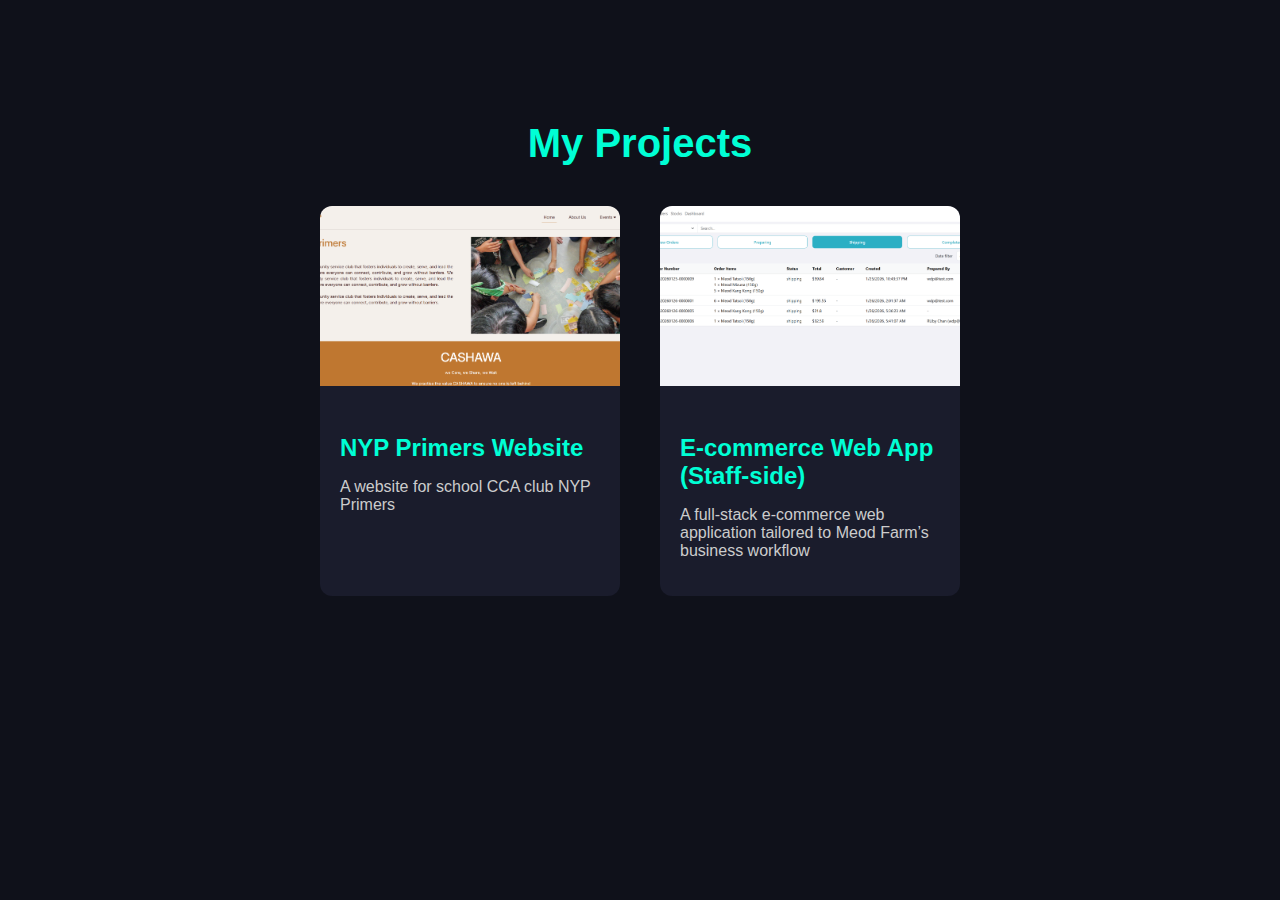
<file: index.html>
<!DOCTYPE html>
<html lang="en">
<head>
    <meta charset="UTF-8">
    <meta name="viewport" content="width=device-width, initial-scale=1.0">
    <title>Document</title>
    <link rel="stylesheet" href="home.css">
    <script>
        function navigateTo(url) {
      window.location.href = url;
    }
    </script>
</head>
<body>
    <section class="projects-overview">
      <h2>My Projects</h2>
      <div class="projects-container">

        <!-- Project 1 -->
        <div class="project-card" onclick="navigateTo('primers.html')">
          <img src="assets/nyp_primers/home.png" alt="Project 1 Screenshot">
          <div class="project-info">
            <h3>NYP Primers Website</h3>
            <p>A website for school CCA club NYP Primers</p>
          </div>
        </div>

        <!-- Project 2 -->
        <div class="project-card" onclick="navigateTo('meod.html')">
          <img src="assets/meod/orders_page.png" alt="Project 2 Screenshot">
          <div class="project-info">
            <h3>E-commerce Web App (Staff-side)</h3>
            <p>A full-stack e-commerce web application tailored to Meod Farm’s business workflow</p>
          </div>
        </div>

      </div>
    </section>

</body>
</html>
</file>
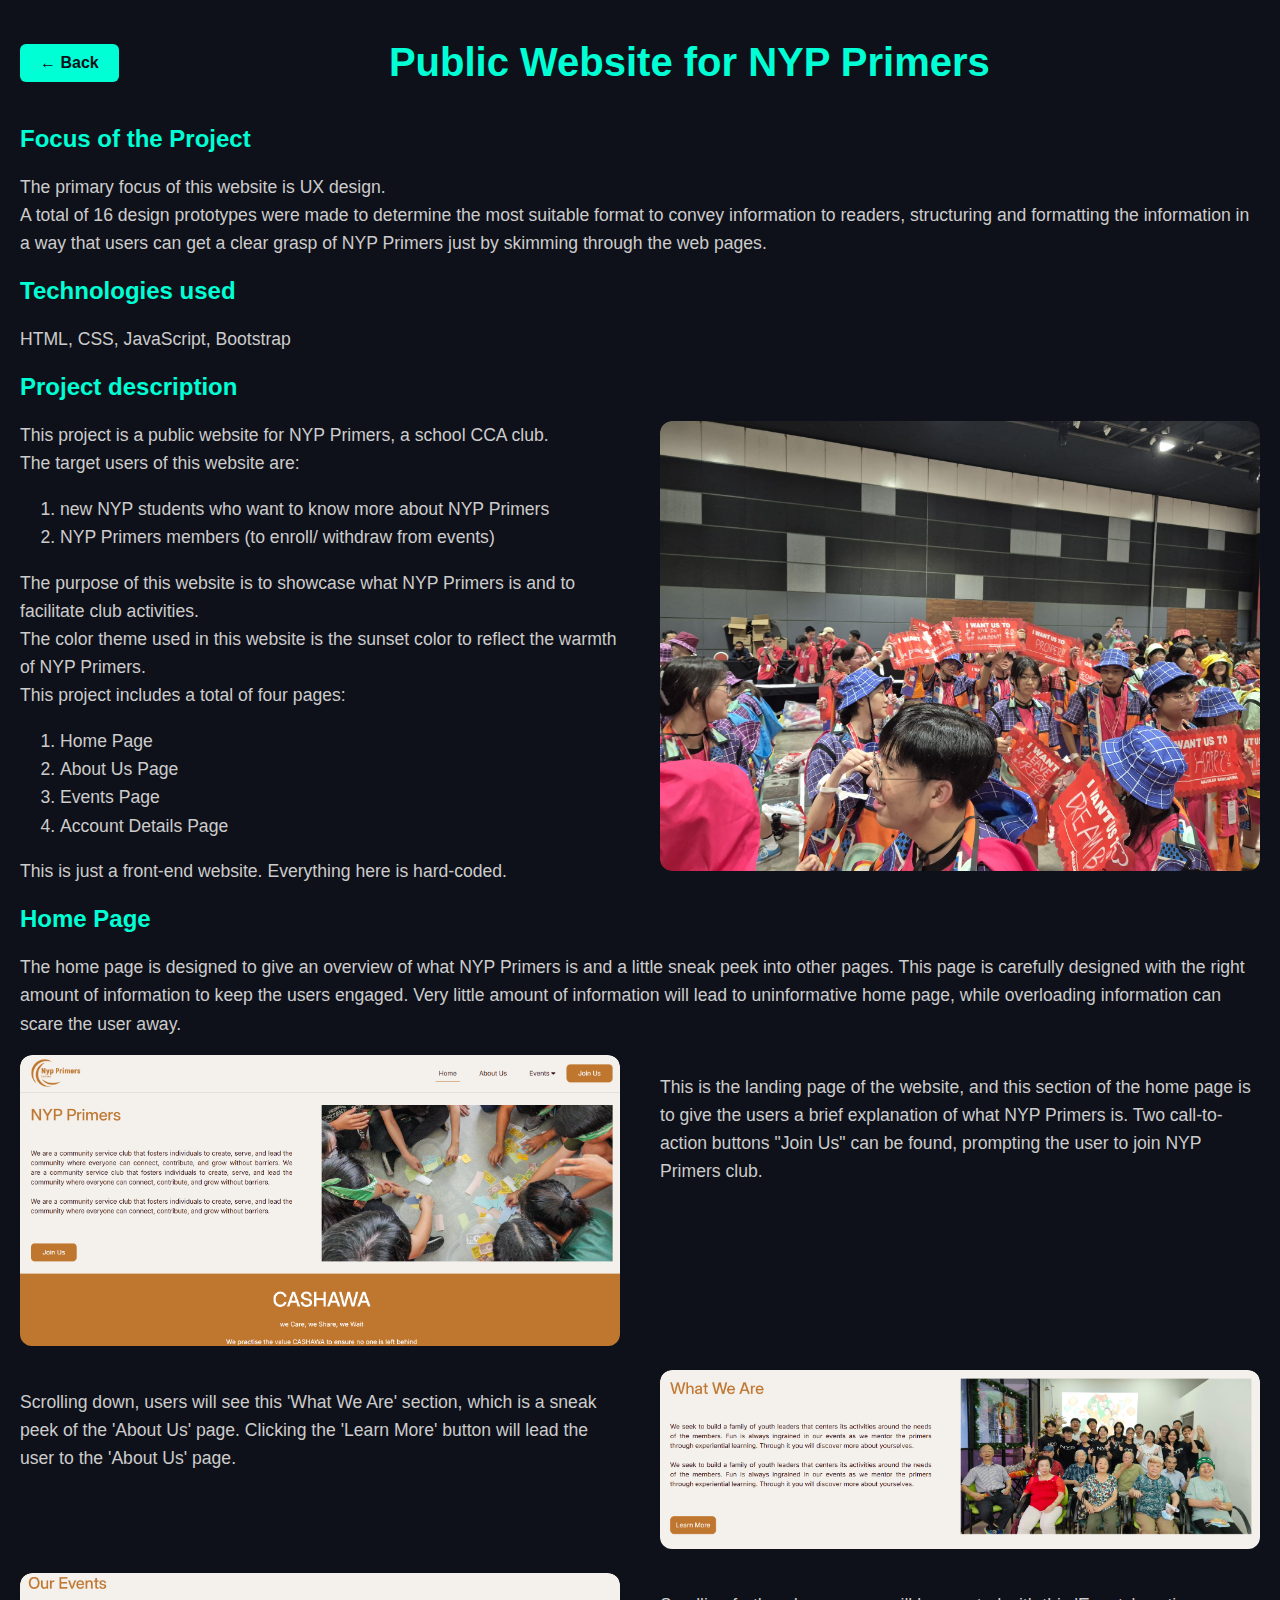
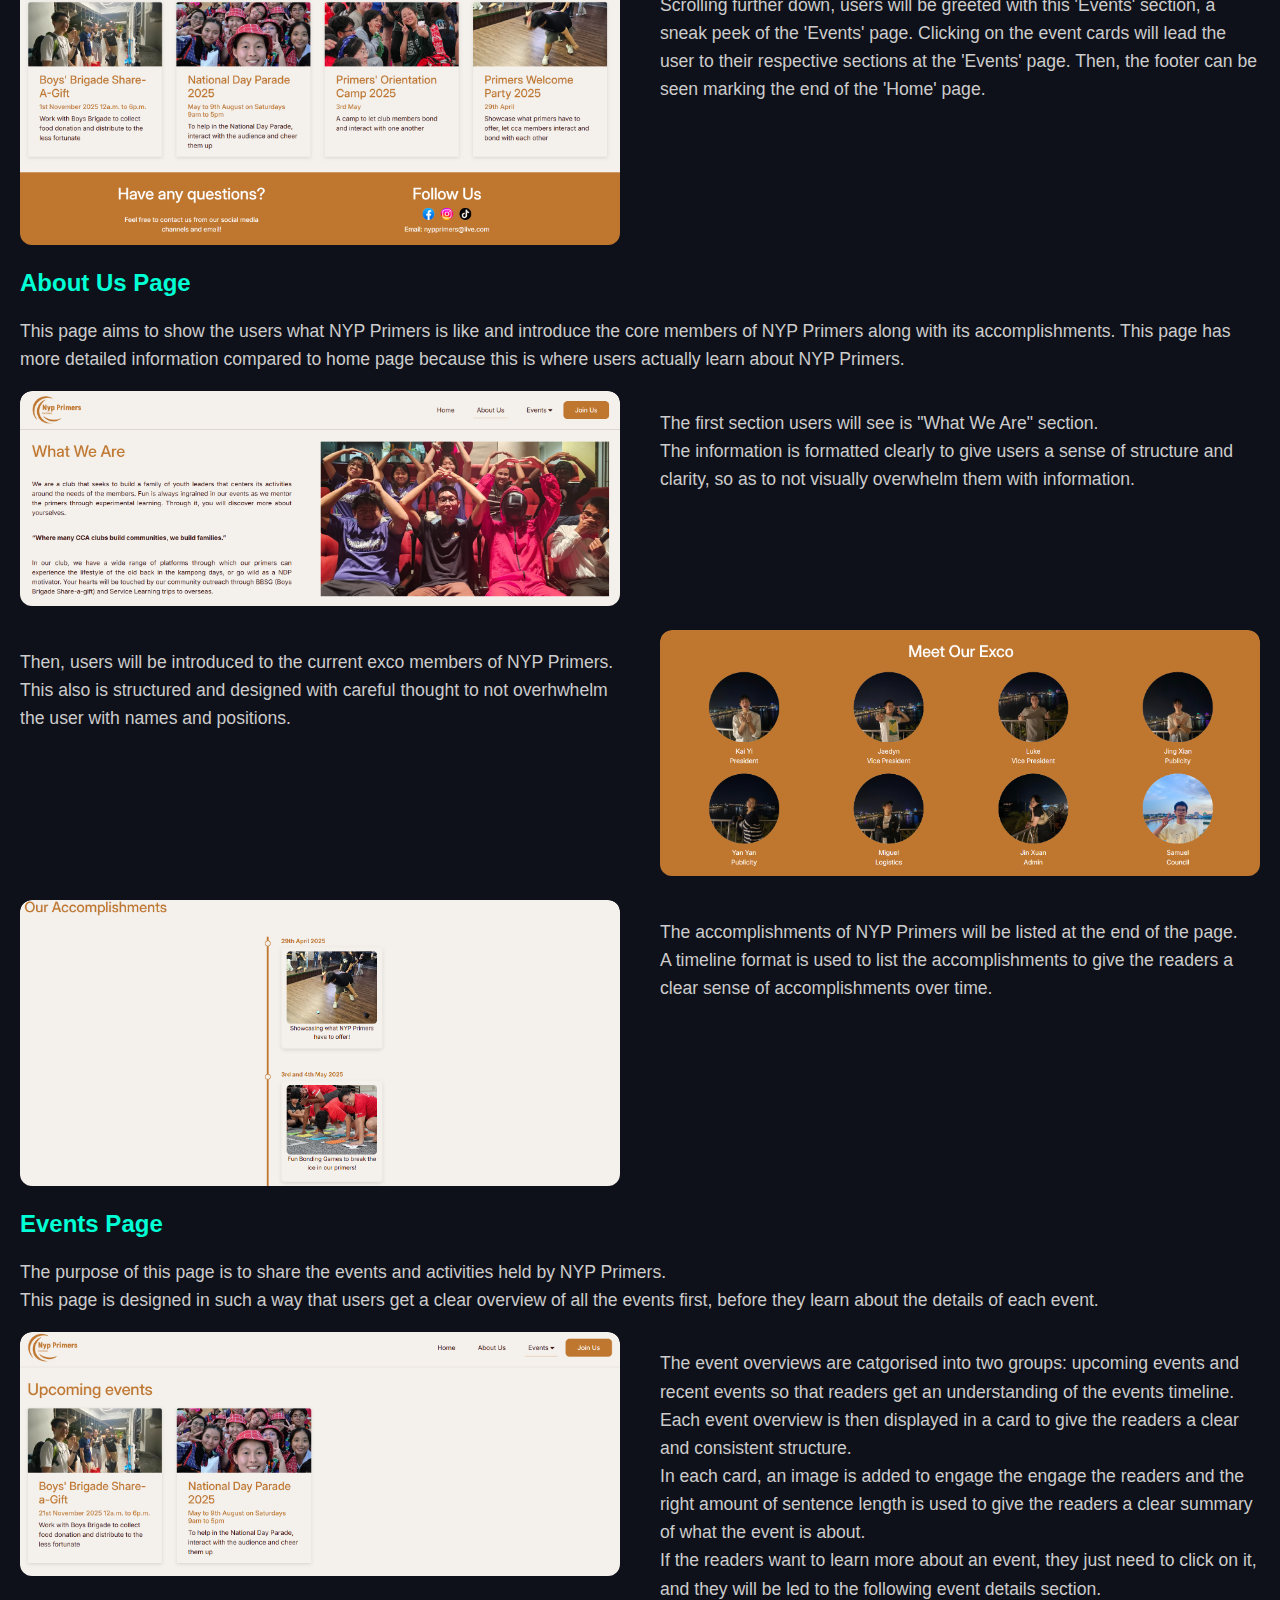
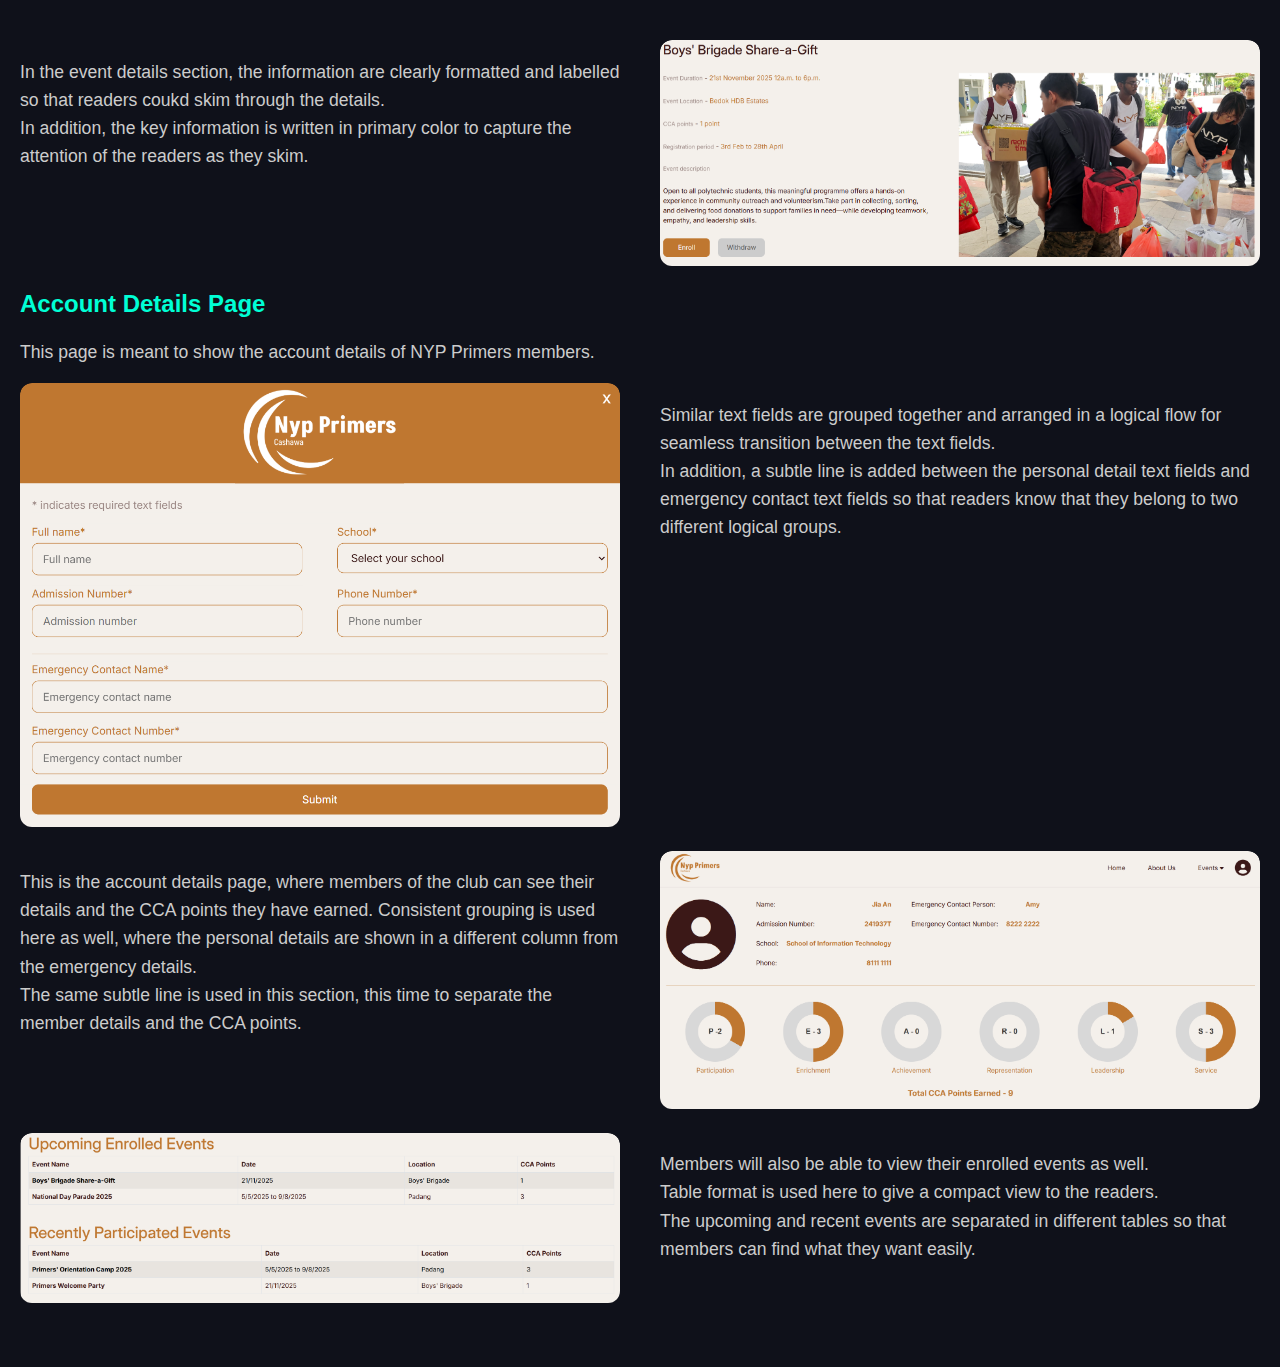
<file: primers.html>
<!DOCTYPE html>
<html lang="en">
<head>
  <meta charset="UTF-8">
  <meta name="viewport" content="width=device-width, initial-scale=1.0">
  <title>NYP Primers Project</title>
  <link rel="stylesheet" href="home.css">
  <link rel="stylesheet" href="style.css">
</head>
<body>
  <div class="project-page">

    <div class="project-header">
      <a class="back-btn" href="index.html">← Back</a>
      <h1 class="project-title">Public Website for NYP Primers</h1>
    </div>

    <div class="project-overview">
      <h2>Focus of the Project</h2>
      <p class="image-description">
        The primary focus of this website is UX design. <br>
        A total of 16 design prototypes were made to determine
        the most suitable format to convey information to readers, structuring and formatting the information in a way that users can get a clear grasp
        of NYP Primers just by skimming through the web pages.
        </p>

        <h2>Technologies used</h2>
        <p class="image-description">
        HTML, CSS, JavaScript, Bootstrap
        </p>

        <h2>Project description</h2>

        <div class="project-row">
          <div class="image-description">
                This project is a public website for NYP Primers, a school CCA club. <br>
                
                The target users of this website are:
                <ol>
                  <li>new NYP students who want to know more about NYP Primers</li>
                  <li>NYP Primers members (to enroll/ withdraw from events)</li>
                </ol> 
                The purpose of this website is to showcase what NYP Primers is and to facilitate club activities. <br>
                The color theme used in this website is the sunset color to reflect the warmth of NYP Primers. <br>
                This project includes a total of four pages: 
                <ol>
                  <li><a href="#home-page">Home Page</a></li>
                  <li><a href="#about-us-page">About Us Page</a></li>
                  <li><a href="#events-page">Events Page</a></li>
                  <li><a href="#account-details-page">Account Details Page</a></li>
                </ol> 
                This is just a front-end website. Everything here is hard-coded.
          </div>

          <div class="img-container" id="overview-img-container">
              <img src="assets/nyp_primers/ndp.jpg" alt="NYP Primers Screenshot">
          </div>
        </div>
        
    </div>

    

    <div class="project-content">
        <div class="section-overview" id="home-page">
            <h2>Home Page</h2>
            <p class="image-description">
                The home page is designed to give an overview of what NYP Primers is and a little sneak peek into other pages. 
                This page is carefully designed with the right amount of information to keep the users engaged. 
                Very little amount of information will lead to uninformative home page, while overloading information can scare the user away.
            </p>
        </div>

        <div class="page-content">
                <div class="home project-row">
                    <div class="img-container">
                        <img src="assets/nyp_primers/home.png" alt="NYP Primers Screenshot">
                    </div>
                
                    <div class="image-description">
                      <p>
                        This is the landing page of the website, and this section of the home page is to give the users a brief explanation of what NYP Primers is.
                        Two call-to-action buttons "Join Us" can be found, prompting the user to join NYP Primers club.                
                      </p>

                    </div>   
                </div>
            
                <div class="home project-row">
                    <div class="img-container">
                        <img src="assets/nyp_primers/home-what-we-are.png" alt="NYP Primers Screenshot">
                    </div>
                
                    <div class="image-description">
                      <p>
                        Scrolling down, users will see this 'What We Are' section, which is a sneak peek of the 'About Us' page.
                        Clicking the 'Learn More' button will lead the user to the 'About Us' page.            
                      </p>

                    </div>   
                </div>
            
                <div class="home project-row">
                    <div class="img-container">
                        <img src="assets/nyp_primers/home-events.png" alt="NYP Primers Screenshot">
                    </div>
                
                    <div class="image-description">
                      <p>
                        Scrolling further down, users will be greeted with this 'Events' section, a sneak peek of the 'Events' page.
                        Clicking on the event cards will lead the user to their respective sections at the 'Events' page.
                        Then, the footer can be seen marking the end of the 'Home' page.          
                      </p>

                    </div>   
                </div>
            </div>

        

        <div class="section-overview" id="about-us-page">
            <h2>About Us Page</h2>
            <p class="image-description">
                This page aims to show the users what NYP Primers is like and introduce the core members of NYP Primers along with its accomplishments.
                This page has more detailed information compared to home page because this is where users actually learn about NYP Primers.
            </p>
        </div>

        <div class="page-content">
              <div class="home project-row">
                    <div class="img-container">
                        <img src="assets/nyp_primers/aboutus.png" alt="NYP Primers Screenshot">
                    </div>
                
                    <div class="image-description">
                      <p>
                        The first section users will see is "What We Are" section. <br>
                        The information is formatted clearly to give users a sense of structure and clarity, so as to not visually overwhelm them with information.         
                      </p>

                    </div>   
                </div>

                <div class="home project-row">
                    <div class="img-container">
                        <img src="assets/nyp_primers/exco.png" alt="NYP Primers Screenshot">
                    </div>
                
                    <div class="image-description">
                      <p>
                        Then, users will be introduced to the current exco members of NYP Primers. <br>
                        This also is structured and designed with careful thought to not overhwhelm the user with names and positions.          
                      </p>

                    </div>   
                </div>

                <div class="home project-row">
                    <div class="img-container">
                        <img src="assets/nyp_primers/accomplishments.png" alt="NYP Primers Screenshot">
                    </div>
                
                    <div class="image-description">
                      <p>
                        The accomplishments of NYP Primers will be listed at the end of the page. <br>
                        A timeline format is used to list the accomplishments to give the readers a clear sense of accomplishments over time.           
                      </p>

                    </div>   
                </div>
            </div>

        <div class="section-overview" id="events-page">
            <h2>Events Page</h2>
            <p class="image-description">
                The purpose of this page is to share the events and activities held by NYP Primers. <br>
                This page is designed in such a way that users get a clear overview of all the events first, 
                before they learn about the details of each event. 
            </p>
        </div>

        <div class="page-content">
              <div class="home project-row">
                  <div class="img-container">
                      <img src="assets/nyp_primers/upcoming_events.png" alt="NYP Primers Screenshot">
                  </div>
              
                  <div class="image-description">
                    <p>
                      The event overviews are catgorised into two groups: upcoming events and recent events so that readers get an understanding of the events timeline. <br>
                      Each event overview is then displayed in a card to give the readers a clear and consistent structure. <br>
                      In each card, an image is added to engage the engage the readers and the right amount of sentence length is used to give the readers a clear
                      summary of what the event is about. <br>
                      If the readers want to learn more about an event, they just need to click on it, and they will be led to the following event details section.
                    </p>
                  </div>   
              </div>
              <div class="home project-row">
                  <div class="img-container">
                      <img src="assets/nyp_primers/event-details.png" alt="NYP Primers Screenshot">
                  </div>
              
                  <div class="image-description">
                    <p>
                      In the event details section, the information are clearly formatted and labelled so that readers coukd skim through the details.<br>
                      In addition, the key information is written in primary color to capture the attention of the readers as they skim.        
                    </p>
                  </div>   
              </div>
          </div>

        <div class="section-overview" id="account-details-page">
            <h2>Account Details Page</h2>
            <p class="image-description">
                This page is meant to show the account details of NYP Primers members.
            </p>
        </div>

        <div class="page-content">
                <div class="home project-row">
                    <div class="img-container">
                        <img src="assets/nyp_primers/login.png" alt="NYP Primers Screenshot">
                    </div>
                
                    <div class="image-description">
                      <p>
                        Similar text fields are grouped together and arranged in a logical flow for seamless transition between the text fields. <br>
                        In addition, a subtle line is added between the personal detail text fields and emergency contact text fields so that readers 
                        know that they belong to two different logical groups.
                      </p>

                    </div>   
                </div>
            
                <div class="home project-row">
                    <div class="img-container">
                        <img src="assets/nyp_primers/account-details.png" alt="NYP Primers Screenshot">
                    </div>
                
                    <div class="image-description">
                      <p>
                        This is the account details page, where members of the club can see their details and the CCA points they have earned.
                        Consistent grouping is used here as well, where the personal details are shown in a different column from the emergency details. <br>
                        The same subtle line is used in this section, this time to separate the member details and the CCA points.
                      </p>

                    </div>   
                </div>
            
                <div class="home project-row">
                    <div class="img-container">
                        <img src="assets/nyp_primers/account-table.png" alt="NYP Primers Screenshot">
                    </div>
                
                    <div class="image-description">
                      <p>
                        Members will also be able to view their enrolled events as well. <br>
                        Table format is used here to give a compact view to the readers. <br>
                        The upcoming and recent events are separated in different tables so that members can find what they want easily. 
                      </p>

                    </div>   
                </div>
            </div>


      
    </div>

  </div>

</body>
</html>
</file>
<file: home.css>
body{
    background-color: #0f111a; /* dark theme */
}
.projects-overview {
  
  color: #f5f5f5;
  padding: 80px 20px;
  font-family: 'Roboto', sans-serif;
  text-align: center;
}

.projects-overview h2 {
  font-size: 2.5rem;
  margin-bottom: 40px;
  color: #00ffd5; /* techy neon accent */
}

.projects-container {
  display: flex;
  gap: 40px;
  justify-content: center;
  flex-wrap: wrap;
}

.project-card {
  background-color: #1a1c2c;
  border-radius: 12px;
  overflow: hidden;
  width: 300px;
  cursor: pointer;
  transition: transform 0.3s, box-shadow 0.3s;
}

.project-card:hover {
  transform: translateY(-5px);
  box-shadow: 0 10px 20px rgba(0, 255, 213, 0.3);
}

.project-card img {
  width: 100%;
  height: 180px;
  object-fit: cover;
}

.project-info {
  padding: 20px;
  text-align: left;
}

.project-info h3 {
  font-size: 1.5rem;
  margin-bottom: 10px;
  color: #00ffd5;
}

.project-info p {
  font-size: 1rem;
  color: #ccc;
}
</file>
<file: style.css>
html {
  scroll-behavior: smooth;
}

body {
  background-color: #0f111a;
  font-family: 'Roboto', sans-serif;
  color: #f5f5f5;
  margin: 0;
  padding: 0;
}
.project-page {
  margin: 0 auto;
  padding: 40px 20px;
}
/* Top bar with back button and title */
.project-header {
  display: flex;
  justify-content: space-between;
  align-items: center;
  margin-bottom: 40px;
  flex-wrap: wrap;
}
.back-btn {
  padding: 10px 20px;
  background-color: #00ffd5;
  color: #0f111a;
  border-radius: 6px;
  font-weight: bold;
  text-decoration: none;
  transition: background 0.3s;
}
.back-btn:hover {
  background-color: #00bfa1;
}
.project-title {
  text-align: center;
  flex: 1;
  font-size: 2.5rem;
  color: #00ffd5;
  margin: 0;
}
.project-overview h2, .section-overview h2{
    color: #00ffd5;
}
/* Image + description side by side */
.project-row{
  display: flex;
  gap: 40px;
  align-items: flex-start;
  justify-content: space-between;
  width: 100%;
  margin-bottom: 20px;
}
/* flip layout for every even row */
.page-content > .project-row:nth-child(even) {
  flex-direction: row-reverse;
}
.project-row .img-container {
    width: 100%;
  border-radius: 12px;
  overflow: hidden;
}
.img-container {
  min-height: 100px;
}
.project-row .img-container img, video{
    width: 100%;
    height: 100%;
}
.image-description {
    width: 100%;
  font-size: 1.1rem;
  color: #ccc;
  line-height: 1.6;
}
a{
    all: unset;
    cursor: pointer;
}
#overview-img-container{
    height: 450px;
}
img {
    border-radius: 12px;
}
video::-webkit-media-controls-mute-button {
  display: none !important;
}

video::-webkit-media-controls-volume-slider {
  display: none !important;
}

/* Responsive */
@media (max-width: 768px) {
  .project-row {
    flex-direction: column;
    gap: 20px;
  }
  .project-title {
    margin-top: 20px;
    margin-bottom: 20px;
    text-align: center;
  }
}
</file>
